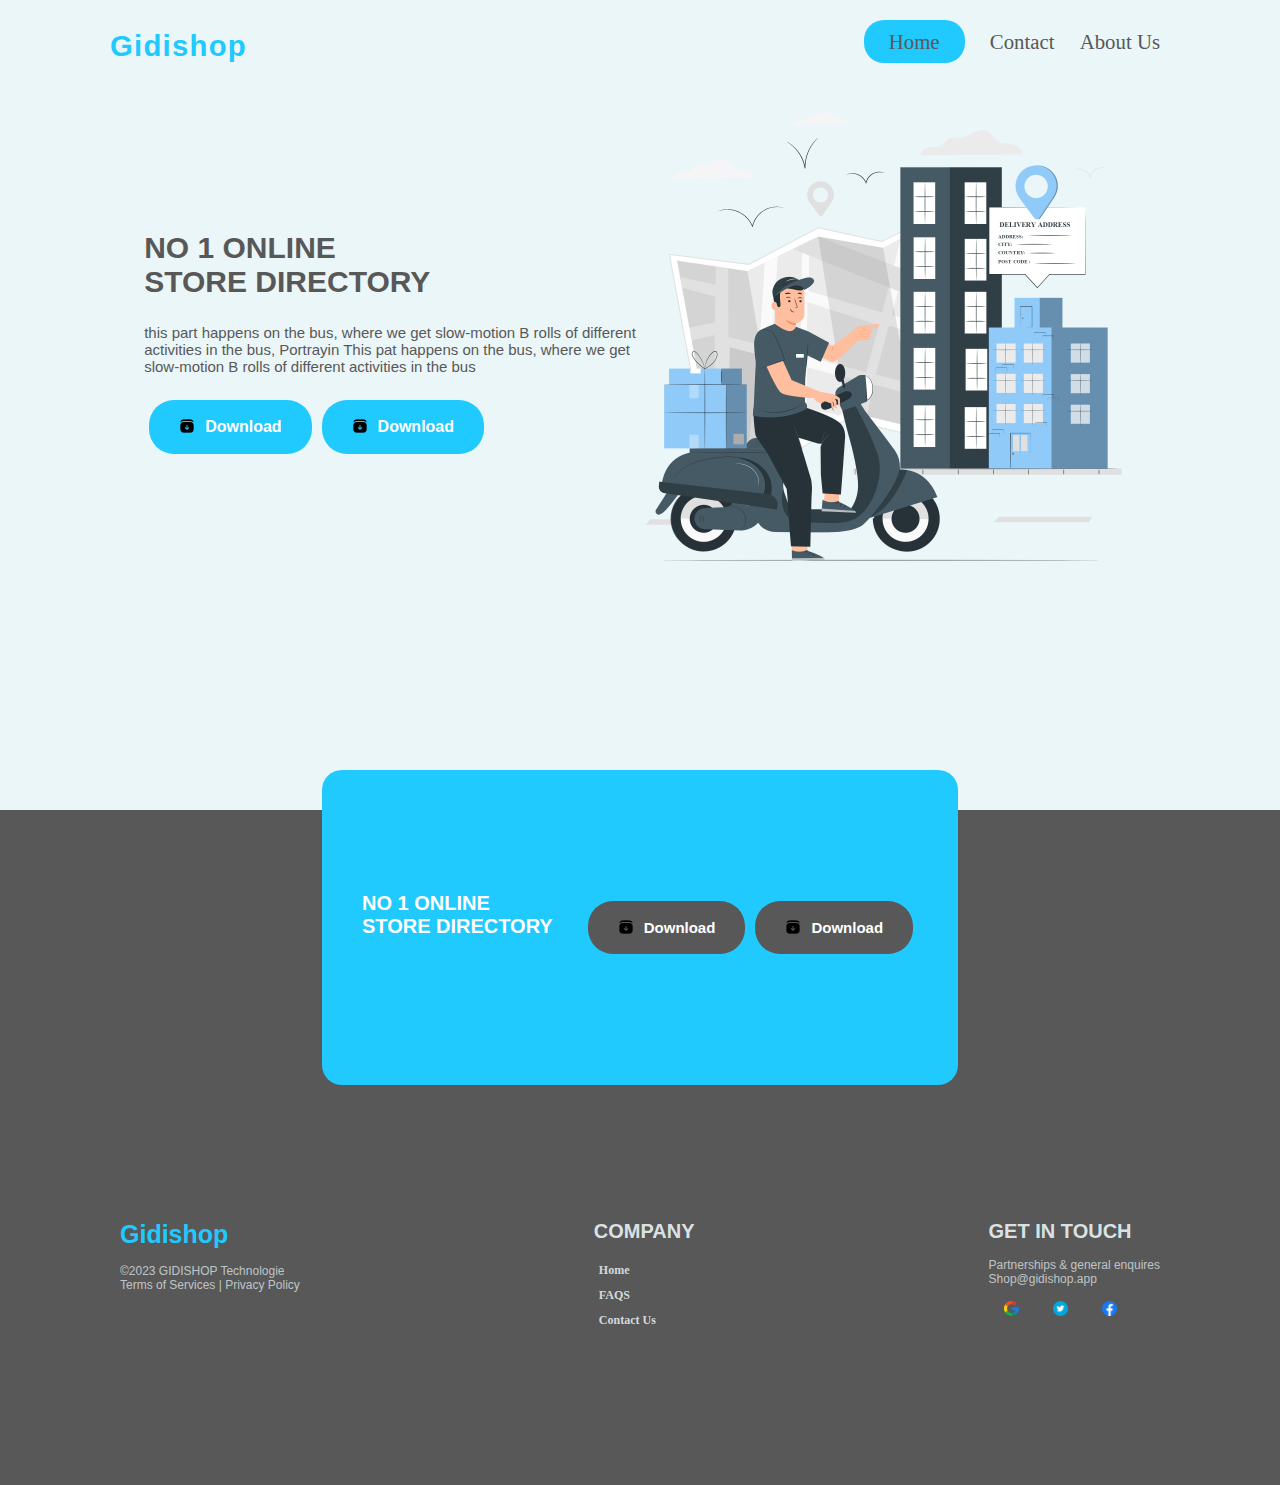
<file: Gidishop_project/index.html>
<!DOCTYPE html>
<html lang="en">

<head>
    <meta charset="UTF-8">
    <meta name="viewport" content="width=device-width, initial-scale=1.0">
    <title>Gidishop Home</title>
    <link rel="stylesheet" href="style.css">
</head>

<body>
    <div class="header">
        <div class="main-nav">
            <div class="nav1">
                <h3>Gidishop</h3>
            </div>
            <div class="nav2">
                <a class="active" id="go" href="./index.html">Home</a>
                <a href="./Contact.html">Contact</a>
                <a href="./about.html">About Us</a>
            </div>
        </div>

        <div class="content">
            <div class="con-1">
                <h1> NO 1 ONLINE <br> STORE DIRECTORY</h1>
                <P>this part happens on the bus, where we get slow-motion B rolls of different <br>
                    activities in the bus, Portrayin This pat happens on the bus, where we get <br>
                    slow-motion B rolls of different activities in the bus
                </P>
                <div class="download">
                    <button class="btn"><img src="download.png" alt=""> Download</button>
                    <button class="btn"><img src="download.png" alt=""> Download</button>
                </div>
            </div>
            <div class="con-2">
                <img src="Delivery address-pana.png" width="500px" alt="">
            </div>
        </div>
    </div>
    </div>

    <!-- footer area section -->
    <section>
        <div class="footer">
            <div class="foot">
                <div class="txt">
                    <h1> NO 1 ONLINE <br> STORE DIRECTORY</h1>
                </div>

                <div class="foot-btn">
                    <div class="download">
                        <button class="btn2"><img src="download.png" alt=""> Download</button>
                        <button class="btn2"><img src="download.png" alt=""> Download</button>
                    </div>
                </div>
            </div>

        </div>

        <!-- Last footer section -->
        <div class="finish" id="finished">
            <div class="foot-txt1">
                <h2>Gidishop</h2>
                <p>
                    &copy;2023 GIDISHOP Technologie <br>
                    Terms of Services | Privacy Policy
                </p>
            </div>

            <div class="foot-txt2">
                <h2>COMPANY</h2>
                <ul class="fnav">
                    <a href="#">Home</a>
                    <a href="#">FAQS</a>
                    <a href="#">Contact Us</a>
                </ul>
            </div>

            <div class="foot-txt3">
                <h2>GET IN TOUCH</h2>
                <p>
                    Partnerships & general enquires <br>
                    Shop@gidishop.app
                </p>
                <div class="foot-img">
                    <img src="google.png" alt="">
                    <img src="twitter.png" alt="">
                    <img src="facebook.png" alt="">
                </div>
            </div>
        </div>
    </section>
</body>

</html>
</file>
<file: Gidishop_project/style.css>
* {
    margin: 0;
    padding: 0;box-sizing: border-box;
}

.header {
    height: 90vh;
    background-color: #EBF6F9;
}

.main-nav {
    display: flex;
    justify-content: space-between;
    padding: 30px;
}
.nav1 {
    font-size: 25px;
    font-family: Arial, Helvetica, sans-serif;
    color: #20C9FE;
    letter-spacing: .08rem;
    font-weight: bold;
    padding-left: 5rem;
}

.nav2 {
    font-size: 1.3rem;
    font-family: calibri;
    padding-right: 5rem;
}

.nav2 a {
    text-decoration: none;
    margin: 10px;
    color: #585858;
}

.nav2 a:hover {
    background-color: #585858;
    color: #EBF6F9;
    border-radius: 10px;
    padding: 10px 15px;
}

.active {
    background-color: #20C9FE;
    border-radius: 20px;
    padding: 10px 25px;
}

.content {
    display: flex;
    justify-content: center;
    align-items: center;
}

.con-1  h1 {
    font-family: Verdana, Geneva, Tahoma, sans-serif;
    font-weight: bold;
    color: #585858;
    padding-bottom:25px;
    font-size: 30px;
}

.con-1 p {
    padding-bottom: 20px;
    font-size:15px;
    color: #585858;
    text-align: justify;
    font-family: Verdana, Geneva, Tahoma, sans-serif;
}

.download {
    display: flex;
}

.btn {
    display: flex;
    margin: 5px;
    padding: 18px 30px;
    color: #ffffff;
    background-color: #20C9FE;
    border: none;
    border-radius: 25px;
    font-size: 16px;
    font-weight: bold;
}

.btn img {
    height: 16px;
    margin-right: 10px;
}

section{
    background-color: #585858;
    height: 75vh;
}

.footer {
    display: flex;
    justify-content: center;
    align-items: center;
    flex-wrap: wrap;
}

.foot {
    display: flex;
    background-color: #20C9FE;
    height: 35vh;
    justify-content: center;
    align-items: center;
    border-radius: 20px;
    padding: 40px;
    margin-top: -2.5rem;
}

.txt  h1 {
    font-family: Verdana, Geneva, Tahoma, sans-serif;
    font-weight: bold;
    color: #ffffff;
    padding-bottom:25px;
    font-size: 20px;
    margin-right: 30px;
}

.btn2 {
    display: flex;
    margin: 5px;
    padding: 18px 30px;
    color: #ffffff;
    background-color: #585858;
    border: none;
    border-radius: 25px;
    font-size: 15px;
    font-weight: bold;
}

.btn2 img {
    height: 16px;
    margin-right: 10px;
}

.finish {
    display: flex;
    justify-content: space-between;
    margin: 40px;
    padding: 5rem;
}

.foot-txt1 h2 {
    color: #20C9FE;
    font-size: 25px;
    font-weight: bold;
    font-family: Verdana, Geneva, Tahoma, sans-serif;
    margin: 15px 0;
}

.foot-txt1 p {
    color:#EBF6F9b3;
    font-size: 12px;
    font-family: Arial, Helvetica, sans-serif;
}

.foot-txt2 h2 {
    color: #EBF6F9e5;
    font-size: 20px;
    margin: 15px 0;
    font-family: Verdana, Geneva, Tahoma, sans-serif;
}

.fnav {
    display: flex;
    flex-direction: column;
}

.fnav a{
    text-decoration: none;
    color: #EBF6F9d5;
    padding: 5px;
    font-weight: bold;
    font-size: 12px;
}

.fnav a:hover {
    text-decoration: underline;
    color: #20C9FE;
}

.foot-txt3 h2 {
    color: #EBF6F9e5;
    font-size: 20px;
    margin: 15px 0;
    font-family: Verdana, Geneva, Tahoma, sans-serif;
}

.foot-txt3 p {
    color:#EBF6F9b3;
    font-size: 12px;
    font-family: Arial, Helvetica, sans-serif;
}

.foot-img img{
    height: 15px;
    margin: 15px ;
    cursor: pointer;
}


/* mobile phone query */

@media (max-width: 320px) {

    .header {
        max-width: 480px;
        height: 130vh;
    }


    .main-nav {
     flex-wrap: wrap;
    }
    
    .nav1 {
        margin-bottom: 20px;
    }

    .nav2 a{
      font-size: 15px;
      margin: 0;
      
    }

    #go{
        color: #EBF6F9;
    }

    .active {
        background-color: #585858;
        border-radius: 20px;
        padding: 7px 15px;
    }

    .content {
        margin: 20px;
        max-width: 480px;
        flex-wrap: wrap;
    }

    .con-1 h1 {
    font-size: 23px;
    }

    .con-1 p {
        font-size:14px;
        text-align: justify;
    }

    .btn {
        padding: 15px;
        border-radius: 25px;
        font-size: 14px;
    }
    
    .btn img {
        height:15px;
        margin-right: 5px;
    }
    
    .foot {
        margin-top: -3rem;
    }
    
    .txt  h1 {
        padding-bottom:20px;
        font-size: 18px;
    }
    
    .btn2 {
        
        padding: 15px;
        font-size: 13px;
    }
    
    .btn2 img {
        height: 14px;
        margin-right: 5px;
    }


    .con-2 img{
        width: 350px;
        margin-top: 5rem;
    }

    .foot {
        display: block;
        height: 27vh;
        border-radius: 40px;
    }

    .finish {
        max-width: 480px;
        flex-wrap: wrap;
        flex-direction: column;
        align-content: center;
        padding: 30px;
        padding-top: 5rem;
    }
    section{
        height: 80vh;
    }

    .foot-txt1 p{
        font-size: 11px;
    }

    .foot-txt2 h2, .foot-txt3 h2 {
        font-size: .733rem;
    }

    .fnav a{
        font-size: 11px;
        font-weight: normal;
    }

    .foot-txt3 p{
        font-size: 11px;
    }

    .foot-img img{
        height: 15px;
        margin: 15px ;
        cursor: pointer;
    }

    #finished {
        max-width: 480px;
        margin: 0 auto;
    }
}







/* tablet screens */

@media (min-width: 481px) and (max-width: 768px) {

    .header {
        max-width: 768px;
        height: 120vh;
    }


    .main-nav {
         flex-wrap: wrap;
    }
    
    .nav1 {
        margin-bottom: 20px;
    }

    .nav2 a{
      font-size: 15px;
      
    }

    #go{
        color: #EBF6F9;
    }

    .active {
        background-color: #585858;
        border-radius: 20px;
        padding: 7px 15px;
    }

    .content {
        margin: 20px;
        max-width: 768px;
        flex-wrap: wrap;
    }

    .con-1 h1 {
    font-size: 23px;
    }

    .con-1 p {
        font-size:14px;
        text-align: justify;
    }

    .btn {
        padding: 15px;
        border-radius: 25px;
        font-size: 14px;
    }
    
    .btn img {
        height:15px;
        margin-right: 5px;
    }
    
    .foot {
        margin-top: -3rem;
    }
    
    .txt  h1 {
        padding-bottom:20px;
        font-size: 18px;
    }
    
    .btn2 {
        
        padding: 15px;
        font-size: 13px;
    }
    
    .btn2 img {
        height: 14px;
        margin-right: 5px;
    }


    .con-2 img{
        width: 350px;
        margin-top: 5rem;
    }

    .foot {
        display: block;
        height: 27vh;
        border-radius: 40px;
    }

    .finish {
        max-width: 768px;
        flex-wrap: wrap;
        flex-direction: column;
        align-content: center;
        padding: 30px;
        padding-top: 5rem;
    }
    section{
        height: 80vh;
    }

    .foot-txt1 p{
        font-size: 11px;
    }

    .foot-txt2 h2, .foot-txt3 h2 {
        font-size: .733rem;
    }

    .fnav a{
        font-size: 11px;
        font-weight: normal;
    }

    .foot-txt3 p{
        font-size: 11px;
    }

    .foot-img img{
        height: 15px;
        margin: 15px ;
        cursor: pointer;
    }

    #finished {
        max-width: 768px;
        margin: 0 auto;
    }
}






/* lapi screens */

@media (min-width: 769px) and (max-width:1200px) {

    .header {
        max-width: 1200px;
        height: 110vh;
    }


    .main-nav {
         flex-wrap: wrap;
    }
    
    /* .nav1 {
        margin-bottom: 50px;
    } */

    .nav2 a{
      font-size: 20px; 
    }

    #go{
        color: #EBF6F9;
    }

    .active {
        background-color: #585858;
        border-radius: 20px;
        padding: 7px 15px;
    }

    .content {
        margin-top: 5rem;
        max-width: 1024px;
        flex-wrap: wrap;
    }

    .con-1 h1 {
    font-size: 25px;
    }

    .con-1 p {
        font-size:16px;
        text-align: justify;
    }

    .btn {
        padding: 15px;
        border-radius: 25px;
        font-size: 14px;
    }
    
    .btn img {
        height:15px;
        margin-right: 5px;
    }
    
    .foot {
        margin-top: -3rem;
    }
    
    .txt  h1 {
        padding-bottom:20px;
        font-size: 18px;
    }
    
    .btn2 {
        
        padding: 15px;
        font-size: 13px;
    }
    
    .btn2 img {
        height: 14px;
        margin-right: 5px;
    }


    .con-2 img{
        width: 400px;
        margin-top: 5rem;
    }

    .foot {
        height: 30vh;
        border-radius: 40px;
    }

    .finish {
        max-width: 1024px;
        flex-wrap: wrap;
        padding: 30px;
        padding-top: 5rem;
    }
    section{
        height: 60vh;
    }

    .foot-txt1 p{
        font-size: 11px;
    }

    .foot-txt2 h2, .foot-txt3 h2 {
        font-size: .733rem;
    }

    .fnav a{
        font-size: 11px;
        font-weight: normal;
    }

    .foot-txt3 p{
        font-size: 11px;
    }

    .foot-img img{
        height: 15px;
        margin: 15px ;
        cursor: pointer;
    }

    #finished {
        max-width: 1024px;
        /* margin: 0 auto; */
    }
}
</file>
